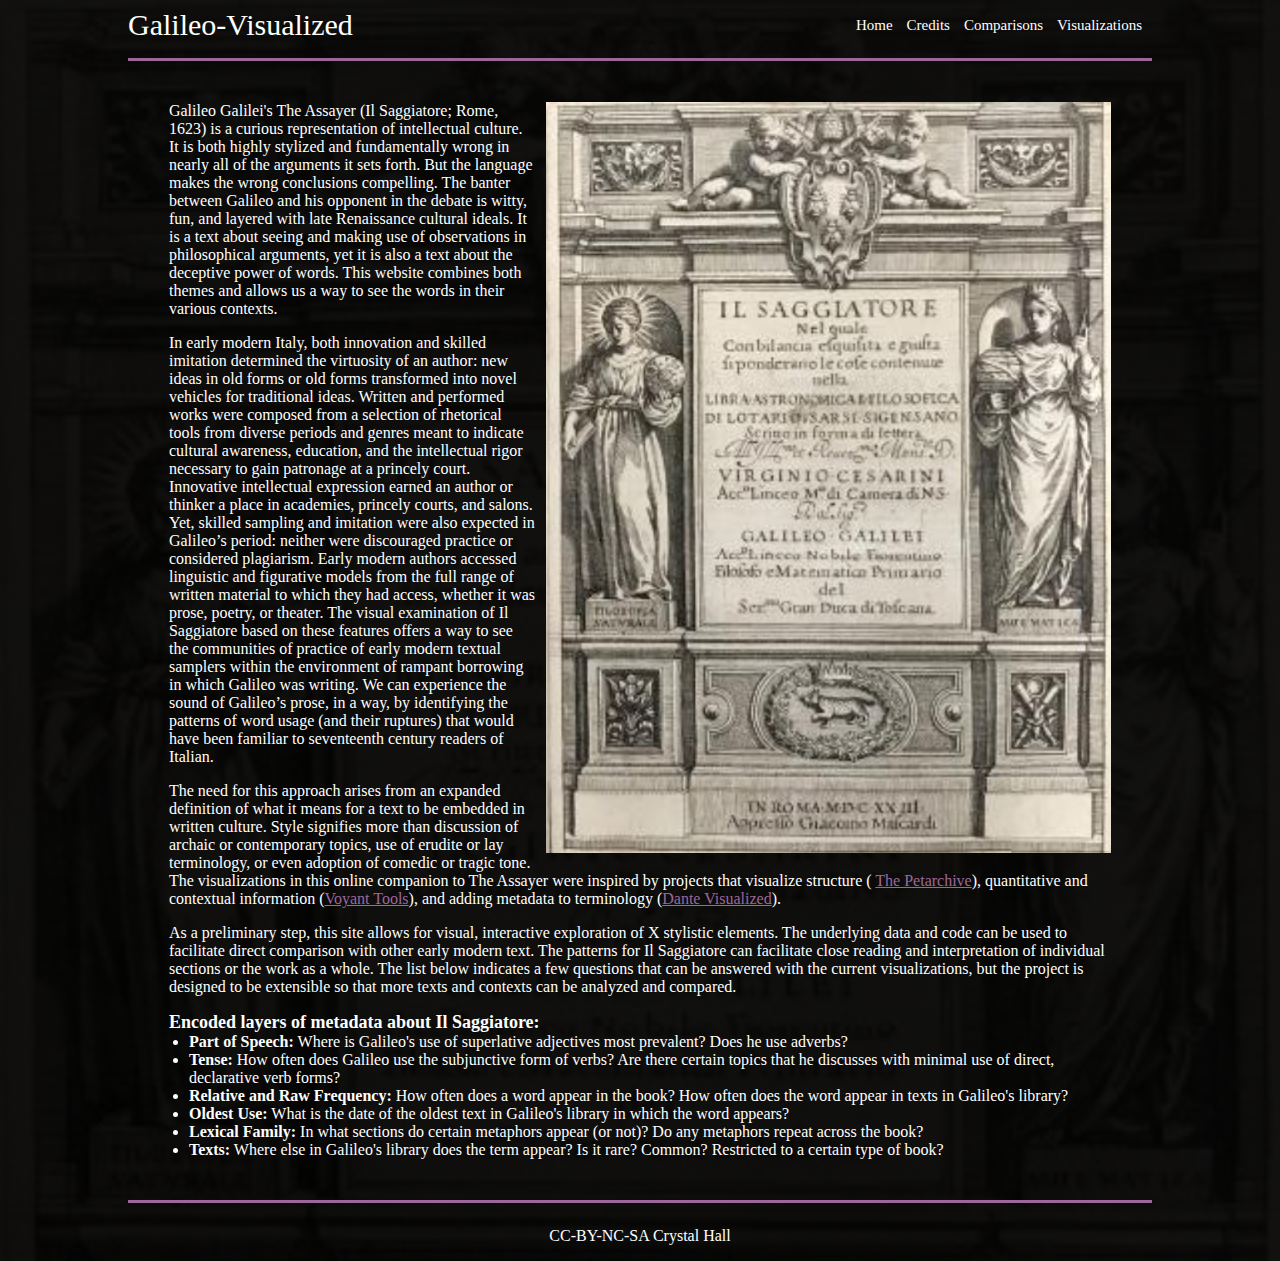
<file: index.html>
<!DOCTYPE html>
<html lang="en">
    <head>
        <meta charset="UTF-8">
        <meta http-equiv="X-UA-Compatible" content="IE=edge">
        <meta name="viewport" content="width=device-width, initial-scale=1.0">
        <link rel="stylesheet" type="text/css" href="./home-page/home-style.css">
        <title>Galileo-Visualized</title>
    </head>
    <body> 
        <header>
            <div> <a class="logo" href="./index.html">Galileo-Visualized</a></div>
            <nav>
                <ul> 
                    <li><a href="./index.html">Home</a></li>
                    <li><a href="./help-page/help.html">Credits</a></li>
                    <li><a href="./comparison-page/comparison.html">Comparisons</a></li>
                    <li><a href="./visualization-page/visualization.html">Visualizations</a></li>
                </ul>
            </nav> 
        </header>
        <hr>
        <main>
            <img style="float : right; width:60%; margin-left: 10px; margin-bottom: 10px;" alt="Image from Il Saggiatore" src="./data/bg-cover.png">
            <p class="page-prose">
                Galileo Galilei's The Assayer (Il Saggiatore; Rome, 1623) is a curious representation of intellectual culture. 
                It is both highly stylized and fundamentally wrong in nearly all of the arguments it sets forth. 
                But the language makes the wrong conclusions compelling. 
                The banter between Galileo and his opponent in the debate is witty, fun, and layered with late Renaissance cultural ideals. 
                It is a text about seeing and making use of observations in philosophical arguments, yet it is also a text about the deceptive power of words. 
                This website combines both themes and allows us a way to see the words in their various contexts.
            </p>
            <p class="page-prose">
                In early modern Italy, both innovation and skilled imitation determined the virtuosity of an author: 
                new ideas in old forms or old forms transformed into novel vehicles for traditional ideas. 
                Written and performed works were composed from a selection of rhetorical tools from diverse periods and genres meant to indicate cultural awareness,
                 education, and the intellectual rigor necessary to gain patronage at a princely court. 
                 Innovative intellectual expression earned an author or thinker a place in academies, princely courts, and salons. 
                 Yet, skilled sampling and imitation were also expected in Galileo’s period: neither were discouraged practice or considered plagiarism. 
                 Early modern authors accessed linguistic and figurative models from the full range of written material to which they had access, whether it was prose, 
                 poetry, or theater.  The visual examination of Il Saggiatore based on these features offers a way to see the communities of practice of early modern 
                 textual samplers within the environment of rampant borrowing in which Galileo was writing.  We can experience the sound of Galileo’s prose, in a way, 
                 by identifying the patterns of word usage (and their ruptures) that would have been familiar to seventeenth century readers of Italian. 
            </p>
            <p class="page-prose">
                The need for this approach arises from an expanded definition of what it means for a text to be embedded in written culture. 
                Style signifies more than discussion of archaic or contemporary topics, use of erudite or lay terminology, or even adoption of comedic or tragic 
                tone. The visualizations in this online companion to The Assayer were inspired by projects that visualize structure (
                <a href="https://dcl.ils.indiana.edu/petrarchive/" target="_blank" class="inspo-links">The Petarchive</a>), 
                quantitative and contextual information (<a href="https://voyant-tools.org" target="_blank"class="inspo-links">Voyant Tools</a>), 
                and adding metadata to terminology (<a href="https://ginestra.github.io/dante-visualised/" target="_blank"class="inspo-links">Dante Visualized</a>).
            </p>
            <p class="page-prose">
                As a preliminary step, this site allows for visual, interactive exploration of X stylistic elements. 
                The underlying data and code can be used to facilitate direct comparison with other early modern text. 
                The patterns for Il Saggiatore can facilitate close reading and interpretation of individual sections or the work as a whole. 
                The list below indicates a few questions that can be answered with the current visualizations, but the project is designed to be extensible so 
                that more texts and contexts can be analyzed and compared.
            </p>
            <h2>Encoded layers of metadata about Il Saggiatore:</h2>
                <ul id="layer-info">
                    <li><b>Part of Speech:</b> Where is Galileo's use of superlative adjectives most prevalent? Does he use adverbs?</li>
                    <li><b>Tense:</b> How often does Galileo use the subjunctive form of verbs? Are there certain topics that he discusses with minimal use of direct, declarative verb forms?</li>
                    <li><b>Relative and Raw Frequency:</b> How often does a word appear in the book? How often does the word appear in texts in Galileo's library?</li>
                    <li><b>Oldest Use:</b> What is the date of the oldest text in Galileo's library in which the word appears?</li>
                    <li><b>Lexical Family:</b> In what sections do certain metaphors appear (or not)? Do any metaphors repeat across the book?</li>
                    <li><b>Texts:</b> Where else in Galileo's library does the term appear? Is it rare? Common? Restricted to a certain type of book?</li>
                </ul>
        </main>
        <hr>
        <footer>
            <p>CC-BY-NC-SA Crystal Hall</p>
        </footer>
        
    </body>
</html>
</file>
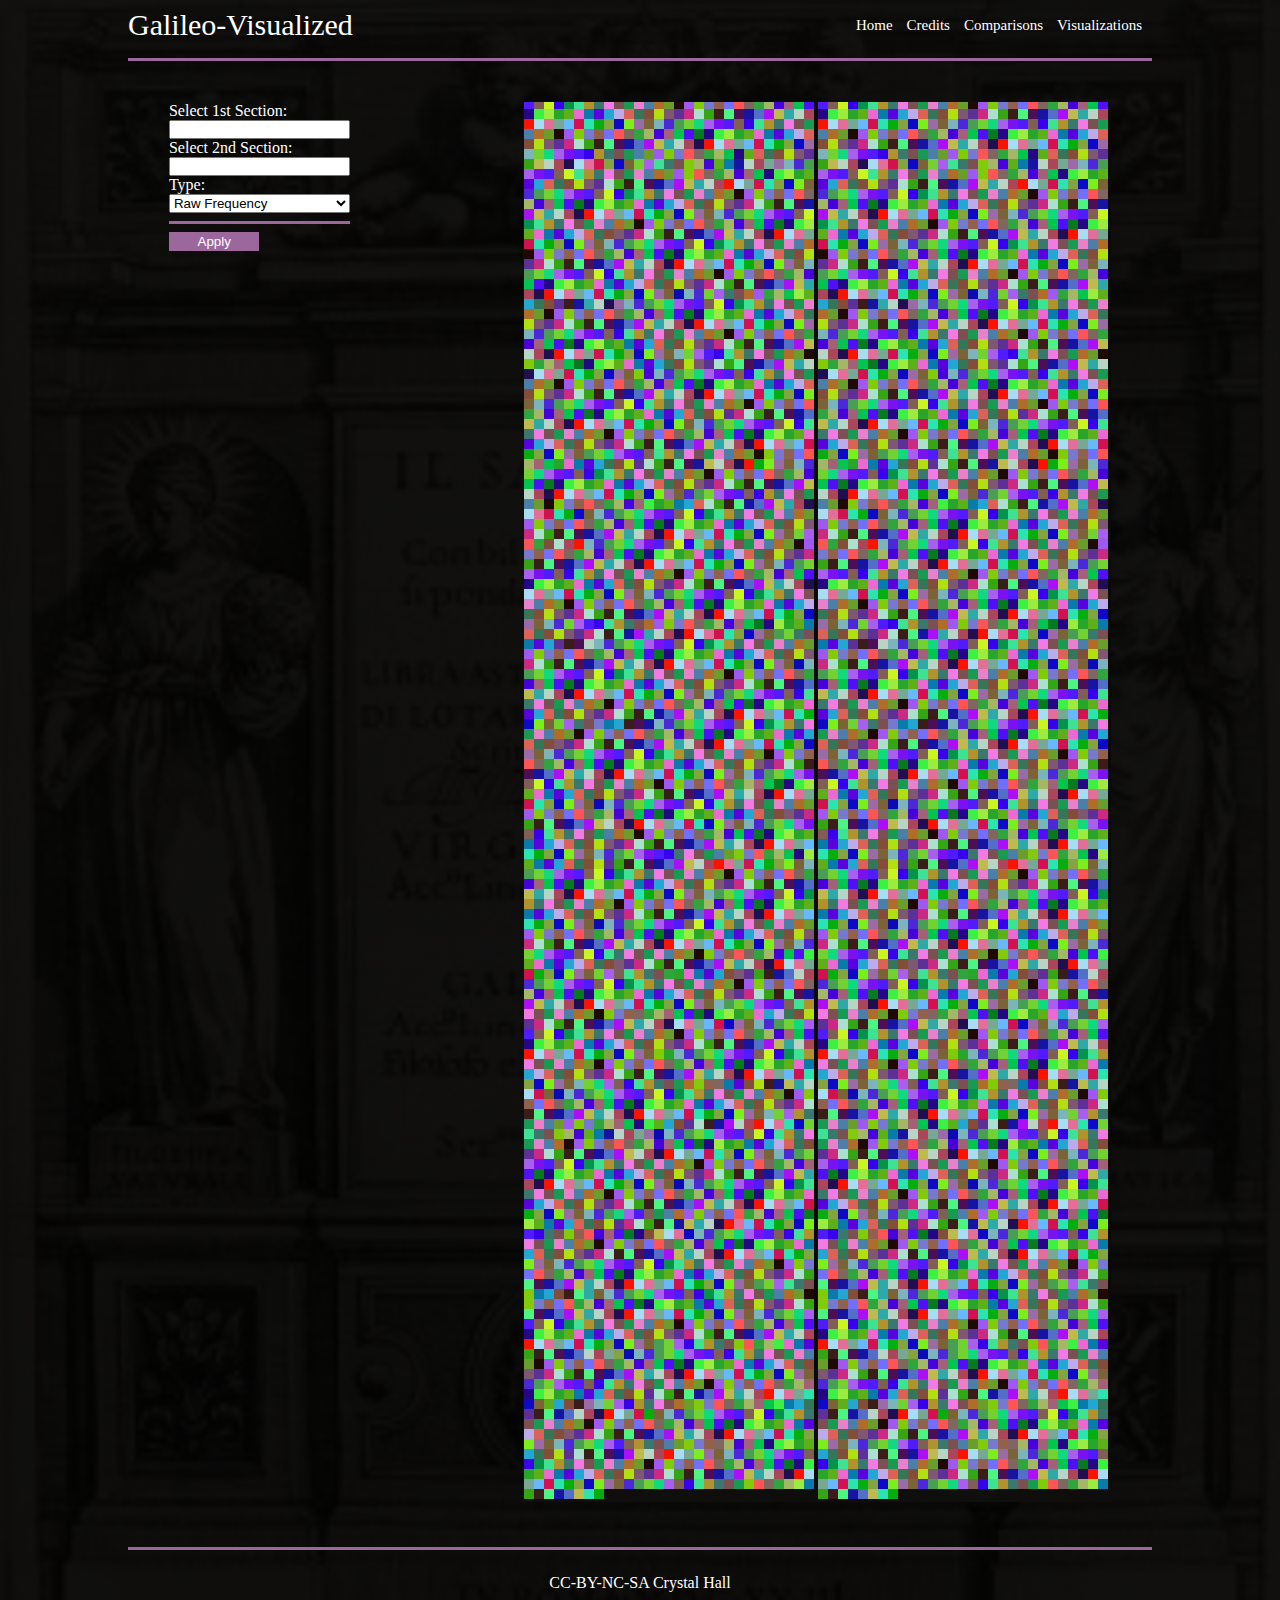
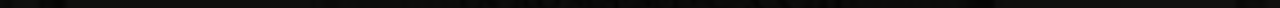
<file: comparison-page/comparison.html>
<!DOCTYPE html>
<html lang="en">
    <head>
        <meta charset="UTF-8">
        <meta http-equiv="X-UA-Compatible" content="IE=edge">
        <meta name="viewport" content="width=device-width, initial-scale=1.0">
        <link rel="stylesheet" type="text/css" href="comparison-style.css">
        <title>Galileo-Visualized</title>
        <script src="https://d3js.org/d3.v7.min.js"></script>
        <script src="comparison-control.js" defer></script>
        <script src="https://ajax.googleapis.com/ajax/libs/jquery/1.7.2/jquery.min.js"></script>
    </head>
    <body>
        <header>
            <div><a  class="logo" href="../index.html">Galileo-Visualized</a></div>
            <nav>
                <ul>
                    <li><a href="../index.html">Home</a></li>
                    <li><a href="../help-page/help.html">Credits</a></li>
                    <li><a href="../comparison-page/comparison.html">Comparisons</a></li>
                    <li><a href="../visualization-page/visualization.html">Visualizations</a></li>
                </ul>
            </nav> 
        </header>
        <hr>
        <main>
            <form action="" class="form-box">
                <div>
                    <label for="section1">Select 1st Section: </label>
                    <br>
                    <input type="text" name="section1" id="section1" required>
                </div>
                <div>
                    <label for="section2">Select 2nd Section: </label>
                    <br>
                    <input type="text" name="section2" id="section2" required>
                </div>
                <div>
                    <label for="type-class">Type: </label>
                    <br>
                    <select id="type-class">
                    <option value="RawSaggFreq">Raw Frequency</option>
                    <option value="RelSaggFreq">Relative Frequency</option>
                    <option value="EarliestAppearance">Oldest Use</option>
                    <option value="WordClass">Part of Speech</option>
                    <option value="Tense">Tense</option>
                    <option value="NamesTextsAppearedIn">Authors</option>
                    </select>
                </div>
                <div id="PartOfSpeech" style="display: none;">
                    <br>
                    <input type="checkbox" id="JJ" name="PartOfSpeech" value="JJ">
                    <label for="JJ">Adjective</label>
                    <br>
                    <input type="checkbox" id="NN" name="PartOfSpeech" value="NN">
                    <label for="NN">Noun</label>
                    <br>
                    <input type="checkbox" id="VB" name="PartOfSpeech" value="VB">
                    <label for="VB">Verb</label>
                    <br>
                    <input type="checkbox" id="CC" name="PartOfSpeech" value="CC">
                    <label for="CC">Conjunction</label>
                    <br>
                    <input type="checkbox" id="JJS" name="PartOfSpeech" value="JJS">
                    <label for="JJS">Superlative Adjective</label>
                    <br>
                    <input type="checkbox" id="SYM" name="PartOfSpeech" value="SYM">
                    <label for="SYM">Symbol</label>
                    <br>
                    <input type="checkbox" id="IN" name="PartOfSpeech" value="IN">
                    <label for="IN">Preposition</label>
                    <br>
                    <input type="checkbox" id="RP" name="PartOfSpeech" value="RP">
                    <label for="RP">Particle</label>
                    <br>
                    <input type="checkbox" id="NA" name="PartOfSpeech" value="NA">
                    <label for="NA">NA</label>
                    <br>
                    <input type="checkbox" id="RB" name="PartOfSpeech" value="RB">
                    <label for="RB">Adverb</label>
                    <br>
                    <input type="checkbox" id="PRP" name="PartOfSpeech" value="PRP">
                    <label for="PRP">Personal Pronoun</label>
                    <br>
                    <input type="checkbox" id="UH" name="PartOfSpeech" value="UH">
                    <label for="UH">Interjection</label>
                    <br>
                    <input type="checkbox" id="DT" name="PartOfSpeech" value="DT">
                    <label for="DT">Determiner</label>
                    <br>
                    <input type="checkbox" id="CD" name="PartOfSpeech" value="CD">
                    <label for="CD">Number</label>
                    <br>
                    <input type="checkbox" id="FW" name="PartOfSpeech" value="FW">
                    <label for="FW">Foreign Word</label>
                    <br>  
                </div>
                <div id="Tense" style="display: none;">
                    <br>
                    <input type="checkbox" id="none" name="Tense" value="none">
                    <label for="none">None</label>
                    <br>
                    <input type="checkbox" id="present" name="Tense" value="present">
                    <label for="present">Present</label>
                    <br>
                    <input type="checkbox" id="participle" name="Tense" value="participle">
                    <label for="participle">Participle</label>
                    <br>
                    <input type="checkbox" id="NA" name="Tense" value="NA">
                    <label for="NA">NA</label>
                    <br>
                    <input type="checkbox" id="infinitive" name="Tense" value="infinitive">
                    <label for="infinitive">Infinitive</label>
                    <br>
                    <input type="checkbox" id="subjunctive" name="Tense" value="subjunctive">
                    <label for="subjunctive">Subjunctive</label>
                    <br>
                    <input type="checkbox" id="gerund" name="Tense" value="gerund">
                    <label for="gerund">Gerund</label>
                    <br>
                    <input type="checkbox" id="remote" name="Tense" value="remote">
                    <label for="remote">Remote</label>
                    <br>
                    <input type="checkbox" id="presProgressive" name="Tense" value="presProgressive">
                    <label for="presProgressive">Present Progressive</label>
                    <br>
                    <input type="checkbox" id="imperfect" name="Tense" value="imperfect">
                    <label for="imperfect">Imperfect</label>
                    <br>
                    <input type="checkbox" id="impSubjunctive" name="Tense" value="impSubjunctive">
                    <label for="impSubjunctive">Imperfect Subjunctive</label>
                    <br>
                    <input type="checkbox" id="conditional" name="Tense" value="conditional">
                    <label for="conditional">Conditional</label>
                    <br>
                    <input type="checkbox" id="future" name="Tense" value="future">
                    <label for="future">Future</label>
                    <br>  
                </div>
                <div id="Names" style="display: none;">
                    <br>
                    <input type="checkbox" id="Select-All" name="Select-All" value="Select-All">
                    <label for="Select-All">Select All</label>
                    <br>
                    <input type="checkbox" id="Acqua_Galileo" name="Names" value="Acqua_Galileo">
                    <label for="Acqua_Galileo">Acqua_Galileo</label>
                    <br>
                    <input type="checkbox" id="AcqueCorrenti_Castelli" name="Names" value="AcqueCorrenti_Castelli">
                    <label for="AcqueCorrenti_Castelli">AcqueCorrenti_Castelli</label>
                    <br>
                    <input type="checkbox" id="Adone_Renieri" name="Names" value="Adone_Renieri">
                    <label for="Adone_Renieri">Adone_Renieri</label>
                    <br>
                    <input type="checkbox" id="Agricoltura_Crescenzi" name="Names" value="Agricoltura_Crescenzi">
                    <label for="Agricoltura_Crescenzi">Agricoltura_Crescenzi</label>
                    <br>
                    <input type="checkbox" id="Algebra_Bombelli" name="Names" value="Algebra_Bombelli">
                    <label for="Algebra_Bombelli">Algebra_Bombelli</label>
                    <br>
                    <input type="checkbox" id="AmoreClitofonte_Tatius" name="Names" value="AmoreClitofonte_Tatius">
                    <label for="AmoreClitofonte_Tatius">AmoreClitofonte_Tatius</label>
                    <br>
                    <input type="checkbox" id="AmorPudico_Cicognini" name="Names" value="AmorPudico_Cicognini">
                    <label for="AmorPudico_Cicognini">AmorPudico_Cicognini</label>
                    <br>
                    <input type="checkbox" id="AnatomiaCeleste_Diedo" name="Names" value="AnatomiaCeleste_Diedo">
                    <label for="AnatomiaCeleste_Diedo">AnatomiaCeleste_Diedo</label>
                    <br>
                    <input type="checkbox" id="AssembleaCeleste_Rho" name="Names" value="AssembleaCeleste_Rho">
                    <label for="AssembleaCeleste_Rho">AssembleaCeleste_Rho</label>
                    <br>
                    <input type="checkbox" id="Balletto_Paggi" name="Names" value="Balletto_Paggi">
                    <label for="Balletto_Paggi">Balletto_Paggi</label>
                    <br>
                    <input type="checkbox" id="Buffoni_Costa" name="Names" value="Buffoni_Costa">
                    <label for="Buffoni_Costa">Buffoni_Costa</label>
                    <br>
                    <input type="checkbox" id="CantoContrapunti_Galilei" name="Names" value="CantoContrapunti_Galilei">
                    <label for="CantoContrapunti_Galilei">CantoContrapunti_Galilei</label>
                    <br>
                    <input type="checkbox" id="Clomira_Magagnati" name="Names" value="Clomira_Magagnati">
                    <label for="Clomira_Magagnati">Clomira_Magagnati</label>
                    <br>
                    <input type="checkbox" id="Coltiuazione_Magazzini" name="Names" value="Coltiuazione_Magazzini">
                    <label for="Coltiuazione_Magazzini">Coltiuazione_Magazzini</label>
                    <br>
                    <input type="checkbox" id="ComediaDante_Vellutello" name="Names" value="ComediaDante_Vellutello">
                    <label for="ComediaDante_Vellutello">ComediaDante_Vellutello</label>
                    <br>
                    <input type="checkbox" id="CommediaDialogo_Manetti" name="Names" value="CommediaDialogo_Manetti">
                    <label for="CommediaDialogo_Manetti">CommediaDialogo_Manetti</label>
                    <br>
                    <input type="checkbox" id="CommentoDante_Landino" name="Names" value="CommentoDante_Landino">
                    <label for="CommentoDante_Landino">CommentoDante_Landino</label>
                    <br>
                    <input type="checkbox" id="Compendio_Doni" name="Names" value="Compendio_Doni">
                    <label for="Compendio_Doni">Compendio_Doni</label>
                    <br>
                    <input type="checkbox" id="Consideratione_Capra" name="Names" value="Consideratione_Capra">
                    <label for="Consideratione_Capra">Consideratione_Capra</label>
                    <br>
                    <input type="checkbox" id="Considerationi_Malacreta" name="Names" value="Considerationi_Malacreta">
                    <label for="Considerationi_Malacreta">Considerationi_Malacreta</label>
                    <br>
                    <input type="checkbox" id="Considerazioni_Grazia" name="Names" value="Considerazioni_Grazia">
                    <label for="Considerazioni_Grazia">Considerazioni_Grazia</label>
                    <br>
                    <input type="checkbox" id="Considerazioni_Mauri" name="Names" value="Considerazioni_Mauri">
                    <label for="Considerazioni_Mauri">Considerazioni_Mauri</label>
                    <br>
                    <input type="checkbox" id="Considerazioni_Pannochieschi" name="Names" value="Considerazioni_Pannochieschi">
                    <label for="Considerazioni_Pannochieschi">Considerazioni_Pannochieschi</label>
                    <br>
                    <input type="checkbox" id="ControMoto_DelleColombe" name="Names" value="ControMoto_DelleColombe">
                    <label for="ControMoto_DelleColombe">ControMoto_DelleColombe</label>
                    <br>
                    <input type="checkbox" id="DellaMagiaNaturale_Porta" name="Names" value="DellaMagiaNaturale_Porta">
                    <label for="DellaMagiaNaturale_Porta">DellaMagiaNaturale_Porta</label>
                    <br>
                    <input type="checkbox" id="DellaPittura_Dolce" name="Names" value="DellaPittura_Dolce">
                    <label for="DellaPittura_Dolce">DellaPittura_Dolce</label>
                    <br>
                    <input type="checkbox" id="DelleStelleFisse_Piccolomini" name="Names" value="DelleStelleFisse_Piccolomini">
                    <label for="DelleStelleFisse_Piccolomini">DelleStelleFisse_Piccolomini</label>
                    <br>
                    <input type="checkbox" id="DelMezzo_Agucchi" name="Names" value="DelMezzo_Agucchi">
                    <label for="DelMezzo_Agucchi">DelMezzo_Agucchi</label>
                    <br>
                    <input type="checkbox" id="Dialogo_Albergotti" name="Names" value="Dialogo_Albergotti">
                    <label for="Dialogo_Albergotti">Dialogo_Albergotti</label>
                    <br>
                    <input type="checkbox" id="Dialogo_Panezio" name="Names" value="Dialogo_Panezio">
                    <label for="Dialogo_Panezio">Dialogo_Panezio</label>
                    <br>
                    <input type="checkbox" id="DialogoMusica_Galilei" name="Names" value="DialogoMusica_Galilei">
                    <label for="DialogoMusica_Galilei">DialogoMusica_Galilei</label>
                    <br>
                    <input type="checkbox" id="Difesa_Chiaramonte" name="Names" value="Difesa_Chiaramonte">
                    <label for="Difesa_Chiaramonte">Difesa_Chiaramonte</label>
                    <br>
                    <input type="checkbox" id="Discorso_Bartolini" name="Names" value="Discorso_Bartolini">
                    <label for="Discorso_Bartolini">Discorso_Bartolini</label>
                    <br>
                    <input type="checkbox" id="Discorso_Lorenzini" name="Names" value="Discorso_Lorenzini">
                    <label for="Discorso_Lorenzini">Discorso_Lorenzini</label>
                    <br>
                    <input type="checkbox" id="DiscorsoApologetico_Colombe" name="Names" value="DiscorsoApologetico_Colombe">
                    <label for="DiscorsoApologetico_Colombe">DiscorsoApologetico_Colombe</label>
                    <br>
                    <input type="checkbox" id="DiscorsoAstrologico_Magini" name="Names" value="DiscorsoAstrologico_Magini">
                    <label for="DiscorsoAstrologico_Magini">DiscorsoAstrologico_Magini</label>
                    <br>
                    <input type="checkbox" id="DiscorsoAstrologico_Roffeni" name="Names" value="DiscorsoAstrologico_Roffeni">
                    <label for="DiscorsoAstrologico_Roffeni">DiscorsoAstrologico_Roffeni</label>
                    <br>
                    <input type="checkbox" id="DiscorsoComete_GuiducciGalilei" name="Names" value="DiscorsoComete_GuiducciGalilei">
                    <label for="DiscorsoComete_GuiducciGalilei">DiscorsoComete_GuiducciGalilei</label>
                    <br>
                    <input type="checkbox" id="DiscorsoLodovico_Colombe" name="Names" value="DiscorsoLodovico_Colombe">
                    <label for="DiscorsoLodovico_Colombe">DiscorsoLodovico_Colombe</label>
                    <br>
                    <input type="checkbox" id="Errori_Castelli" name="Names" value="Errori_Castelli">
                    <label for="Errori_Castelli">Errori_Castelli</label>
                    <br>
                    <input type="checkbox" id="Esequie_Adimari" name="Names" value="Esequie_Adimari">
                    <label for="Esequie_Adimari">Esequie_Adimari</label>
                    <br>
                    <input type="checkbox" id="Esercitationi_Rocco" name="Names" value="Esercitationi_Rocco">
                    <label for="Esercitationi_Rocco">Esercitationi_Rocco</label>
                    <br>
                    <input type="checkbox" id="FantasticaVisione_Allegri" name="Names" value="FantasticaVisione_Allegri">
                    <label for="FantasticaVisione_Allegri">FantasticaVisione_Allegri</label>
                    <br>
                    <input type="checkbox" id="FiesoleDistrutta_Peri" name="Names" value="FiesoleDistrutta_Peri">
                    <label for="FiesoleDistrutta_Peri">FiesoleDistrutta_Peri</label>
                    <br>
                    <input type="checkbox" id="FloraFeconda_Costa" name="Names" value="FloraFeconda_Costa">
                    <label for="FloraFeconda_Costa">FloraFeconda_Costa</label>
                    <br>
                    <input type="checkbox" id="GerusalemmeLiberata_TTasso" name="Names" value="GerusalemmeLiberata_TTasso">
                    <label for="GerusalemmeLiberata_TTasso">GerusalemmeLiberata_TTasso</label>
                    <br>
                    <input type="checkbox" id="LamentoEmireno_Rasi" name="Names" value="LamentoEmireno_Rasi">
                    <label for="LamentoEmireno_Rasi">LamentoEmireno_Rasi</label>
                    <br>
                    <input type="checkbox" id="Lettera_Foscarini" name="Names" value="Lettera_Foscarini">
                    <label for="Lettera_Foscarini">Lettera_Foscarini</label>
                    <br>
                    <input type="checkbox" id="MacchieSolari_Galileo" name="Names" value="MacchieSolari_Galileo">
                    <label for="MacchieSolari_Galileo">MacchieSolari_Galileo</label>
                    <br>
                    <input type="checkbox" id="MassimiSistemi_Galileo" name="Names" value="MassimiSistemi_Galileo">
                    <label for="MassimiSistemi_Galileo">MassimiSistemi_Galileo</label>
                    <br>
                    <input type="checkbox" id="NA" name="Names" value="NA">
                    <label for="NA">NA</label>
                    <br>
                    <input type="checkbox" id="Navigazione_Buonamico" name="Names" value="Navigazione_Buonamico">
                    <label for="Navigazione_Buonamico">Navigazione_Buonamico</label>
                    <br>
                    <input type="checkbox" id="NuovaPrattica_Cavalieri" name="Names" value="NuovaPrattica_Cavalieri">
                    <label for="NuovaPrattica_Cavalieri">NuovaPrattica_Cavalieri</label>
                    <br>
                    <input type="checkbox" id="NuoveScienze_Galileo" name="Names" value="NuoveScienze_Galileo">
                    <label for="NuoveScienze_Galileo">NuoveScienze_Galileo</label>
                    <br>
                    <input type="checkbox" id="Operazioni_Galilei" name="Names" value="Operazioni_Galilei">
                    <label for="Operazioni_Galilei">Operazioni_Galilei</label>
                    <br>
                    <input type="checkbox" id="Operetta_Coresios" name="Names" value="Operetta_Coresios">
                    <label for="Operetta_Coresios">Operetta_Coresios</label>
                    <br>
                    <input type="checkbox" id="Orazione_Pieralli" name="Names" value="Orazione_Pieralli">
                    <label for="Orazione_Pieralli">Orazione_Pieralli</label>
                    <br>
                    <input type="checkbox" id="Orlando_Ariosto" name="Names" value="Orlando_Ariosto">
                    <label for="Orlando_Ariosto">Orlando_Ariosto</label>
                    <br>
                    <input type="checkbox" id="Palladio_Bocchineri" name="Names" value="Palladio_Bocchineri">
                    <label for="Palladio_Bocchineri">Palladio_Bocchineri</label>
                    <br>
                    <input type="checkbox" id="PoesieSopra_Giunti" name="Names" value="PoesieSopra_Giunti">
                    <label for="PoesieSopra_Giunti">PoesieSopra_Giunti</label>
                    <br>
                    <input type="checkbox" id="Polemidoro_Gualterotti" name="Names" value="Polemidoro_Gualterotti">
                    <label for="Polemidoro_Gualterotti">Polemidoro_Gualterotti</label>
                    <br>
                    <input type="checkbox" id="Polinnia_Adimari" name="Names" value="Polinnia_Adimari">
                    <label for="Polinnia_Adimari">Polinnia_Adimari</label>
                    <br>
                    <input type="checkbox" id="Radio_Orsini" name="Names" value="Radio_Orsini">
                    <label for="Radio_Orsini">Radio_Orsini</label>
                    <br>
                    <input type="checkbox" id="Ragionamento_Giovio" name="Names" value="Ragionamento_Giovio">
                    <label for="Ragionamento_Giovio">Ragionamento_Giovio</label>
                    <br>
                    <input type="checkbox" id="Relazione_Coppola" name="Names" value="Relazione_Coppola">
                    <label for="Relazione_Coppola">Relazione_Coppola</label>
                    <br>
                    <input type="checkbox" id="Risposta_Galileo" name="Names" value="Risposta_Galileo">
                    <label for="Risposta_Galileo">Risposta_Galileo</label>
                    <br>
                    <input type="checkbox" id="RispostePiacevoli_Colombe" name="Names" value="RispostePiacevoli_Colombe">
                    <label for="RispostePiacevoli_Colombe">RispostePiacevoli_Colombe</label>
                    <br>
                    <input type="checkbox" id="SambucaLincea_Colonna" name="Names" value="SambucaLincea_Colonna">
                    <label for="SambucaLincea_Colonna">SambucaLincea_Colonna</label>
                    <br>
                    <input type="checkbox" id="Scandaglio_Stelluti" name="Names" value="Scandaglio_Stelluti">
                    <label for="Scandaglio_Stelluti">Scandaglio_Stelluti</label>
                    <br>
                    <input type="checkbox" id="Sfera_Piccolomini" name="Names" value="Sfera_Piccolomini">
                    <label for="Sfera_Piccolomini">Sfera_Piccolomini</label>
                    <br>
                    <input type="checkbox" id="SferaCeleste_Ptolemy" name="Names" value="SferaCeleste_Ptolemy">
                    <label for="SferaCeleste_Ptolemy">SferaCeleste_Ptolemy</label>
                    <br>
                    <input type="checkbox" id="Sogno_Nozzolini" name="Names" value="Sogno_Nozzolini">
                    <label for="Sogno_Nozzolini">Sogno_Nozzolini</label>
                    <br>
                    <input type="checkbox" id="SpecchioConcavo_Magini" name="Names" value="SpecchioConcavo_Magini">
                    <label for="SpecchioConcavo_Magini">SpecchioConcavo_Magini</label>
                    <br>
                    <input type="checkbox" id="SpecchioUstorio_Cavalieri" name="Names" value="SpecchioUstorio_Cavalieri">
                    <label for="SpecchioUstorio_Cavalieri">SpecchioUstorio_Cavalieri</label>
                    <br>
                    <input type="checkbox" id="Stanze_Figliucci" name="Names" value="Stanze_Figliucci">
                    <label for="Stanze_Figliucci">Stanze_Figliucci</label>
                    <br>
                    <input type="checkbox" id="Superficie_Bagdadi" name="Names" value="Superficie_Bagdadi">
                    <label for="Superficie_Bagdadi">Superficie_Bagdadi</label>
                    <br>
                    <input type="checkbox" id="Telescopio_Stelliola" name="Names" value="Telescopio_Stelliola">
                    <label for="Telescopio_Stelliola">Telescopio_Stelliola</label>
                    <br>
                    <input type="checkbox" id="Theoriche_Donati" name="Names" value="Theoriche_Donati">
                    <label for="Theoriche_Donati">Theoriche_Donati</label>
                    <br>
                    <input type="checkbox" id="ToscanaFestosa_Casini" name="Names" value="ToscanaFestosa_Casini">
                    <label for="ToscanaFestosa_Casini">ToscanaFestosa_Casini</label>
                    <br>
                    <input type="checkbox" id="Vernata_Magagnati" name="Names" value="Vernata_Magagnati">
                    <label for="Vernata_Magagnati">Vernata_Magagnati</label>
                    <br>
                    <input type="checkbox" id="VitaAlessandro_Loredan" name="Names" value="VitaAlessandro_Loredan">
                    <label for="VitaAlessandro_Loredan">VitaAlessandro_Loredan</label>
                    <br>
                </div>
                <hr>
                <button type="button" id="cButton">Apply</button>
            </form>

            <div id="vis-container">
                <div id="visualOne"><img src="../data/author.png" alt="Image Example of the d3 representation of the author value" id="imageVisOne"></div>
                <div id="visualTwo"><img src="../data/author.png" alt="Image Example of the d3 representation of the author value" id="imageVisTwo"></div>
            </div>
        </main>
        <hr>
        <footer>
            <p>CC-BY-NC-SA Crystal Hall</p>
        </footer>
        
    </body>
</html>
</file>
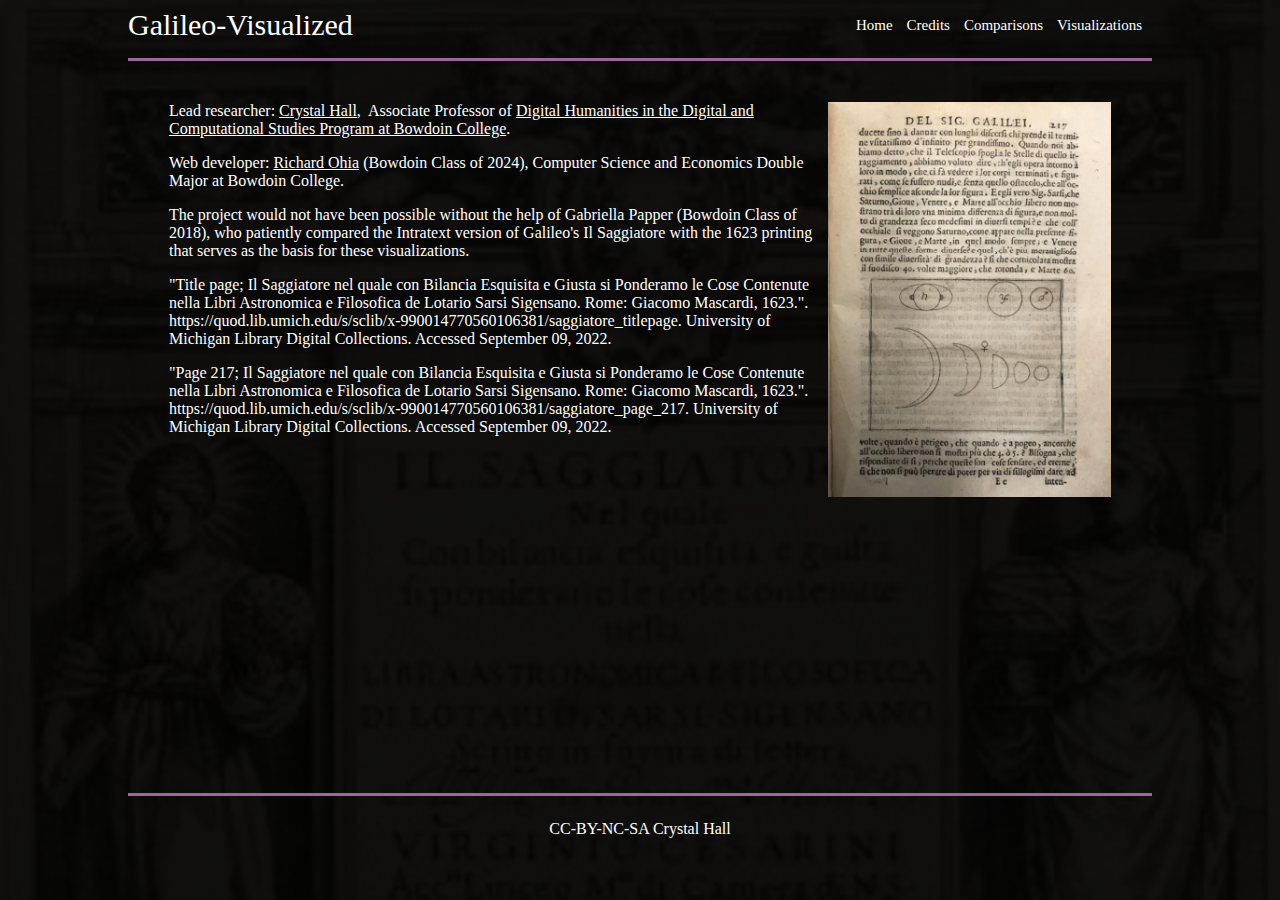
<file: help-page/help.html>
<!DOCTYPE html>
<html lang="en">
    <head>
        <meta charset="UTF-8">
        <meta http-equiv="X-UA-Compatible" content="IE=edge">
        <meta name="viewport" content="width=device-width, initial-scale=1.0">
        <link rel="stylesheet" type="text/css" href="help-style.css">
        <title>Galileo-Visualized</title>
    </head>
    <body>
        <header>
            <div><a class="logo" href="../index.html">Galileo-Visualized</a></div>
            <nav>
                <ul>
                    <li><a href="../index.html">Home</a></li>
                    <li><a href="../help-page/help.html">Credits</a></li>
                    <li><a href="../comparison-page/comparison.html">Comparisons</a></li>
                    <li><a href="../visualization-page/visualization.html">Visualizations</a></li>
                </ul>
            </nav> 
        </header>
        <hr>
        <main>
            <img style="width:30%; margin-bottom: 10px;" alt="Image from Il Saggiatore" src="../data/text-image.png">
            <p>
                Lead researcher: <a href="http://profhall.net" target="_blank">Crystal Hall</a>,&nbsp; Associate Professor of 
                <a href="https://www.bowdoin.edu/digital-and-computational-studies/" target="_blank">Digital Humanities in the Digital and Computational Studies Program at Bowdoin College</a>.
            </p>
            <p>
                Web developer: 
                <a href="https://www.linkedin.com/in/richard-ohia" target="_blank">Richard Ohia</a> (Bowdoin Class of 2024), Computer Science and Economics Double Major at Bowdoin College.
            </p>
            <p>
                The project would not have been possible without the help of Gabriella Papper (Bowdoin Class of 2018), who patiently compared the Intratext version of Galileo's Il Saggiatore with 
                the 1623 printing that serves as the basis for these visualizations.
            </p>
            <p>
                "Title page; Il Saggiatore nel quale con Bilancia Esquisita e Giusta si Ponderamo le Cose Contenute nella Libri Astronomica e Filosofica de Lotario Sarsi Sigensano. Rome: Giacomo Mascardi, 1623.". 
                https://quod.lib.umich.edu/s/sclib/x-990014770560106381/saggiatore_titlepage. University of Michigan Library Digital Collections. Accessed September 09, 2022.
            </p>
            <p>
                "Page 217; Il Saggiatore nel quale con Bilancia Esquisita e Giusta si Ponderamo le Cose Contenute nella Libri Astronomica e Filosofica de Lotario Sarsi Sigensano. Rome: Giacomo Mascardi, 1623.". 
                https://quod.lib.umich.edu/s/sclib/x-990014770560106381/saggiatore_page_217. University of Michigan Library Digital Collections. Accessed September 09, 2022.
            </p>

        </main>
        <hr>
        <footer>
            <p>CC-BY-NC-SA Crystal Hall</p>
        </footer>
        
    </body>
</html>
</file>
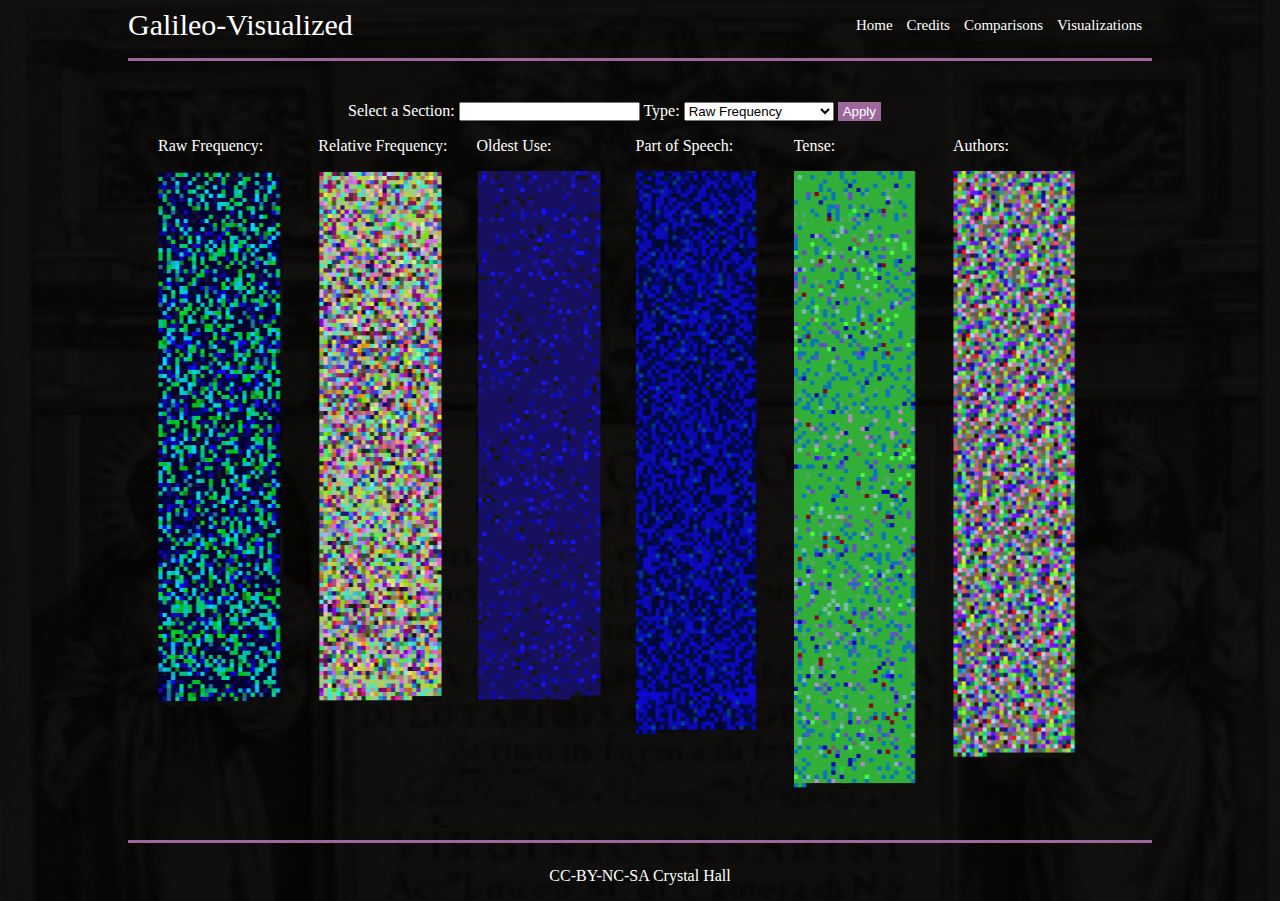
<file: visualization-page/visualization.html>
<!DOCTYPE html>
<html lang="en">
    <head>
        <meta charset="UTF-8">
        <meta http-equiv="X-UA-Compatible" content="IE=edge">
        <meta name="viewport" content="width=device-width, initial-scale=1.0">
        <link rel="stylesheet" type="text/css" href="visualization-style.css">
        <script src="https://d3js.org/d3.v7.min.js"></script>
        <script src="visualization-control.js" defer></script>
        <title>Galileo-Visualized</title>
    </head>
    <body>
        <header>
            <div><a class="logo" href="../index.html">Galileo-Visualized</a></div>
            <nav>
                <ul>
                    <li><a href="../index.html">Home</a></li>
                    <li><a href="../help-page/help.html">Credits</a></li>
                    <li><a href="../comparison-page/comparison.html">Comparisons</a></li>
                    <li><a href="../visualization-page/visualization.html">Visualizations</a></li>
                </ul>
            </nav> 
        </header>
        <hr>
        <main>
            <form action="" class="form-box">
                <label for="section">Select a Section: </label>
                <input type="text" name="section" id="section" required>
                <label for="type-class">Type: </label>
                <select id="type-class">
                    <option value="RawSaggFreq">Raw Frequency</option>
                    <option value="RelSaggFreq">Relative Frequency</option>
                    <option value="EarliestAppearance">Oldest Use</option>
                    <option value="WordClass">Part of Speech</option>
                    <option value="Tense">Tense</option>
                    <option value="NamesTextsAppearedIn">Authors</option>
                </select>
                <!-- <input type="button" value="Apply" id="button-el"> <button id="button-el">Apply</button> -->
                <button type="button" id="button-el">Apply</button>
            </form>
            <div id="container">
                <div class = "image-div">
                    <p class="image-description">Raw Frequency: </p>
                    <img src="../data/raw-frequency.png" alt="Image Example of the d3 representation of the raw frequency value" class="image-vis">
                </div>
                <div class = "image-div">
                    <p class="image-description">Relative Frequency: </p>
                    <img src="../data/rel-frequency.png" alt="Image Example of the d3 representation of the relative frequency value" class="image-vis">
                </div>
                <div class = "image-div">
                    <p class="image-description">Oldest Use: </p>
                    <img src="../data/oldest-use.png" alt="Image Example of the d3 representation of the oldest use value" class="image-vis">
                </div>
                <div class = "image-div">
                    <p class="image-description">Part of Speech: </p>
                    <img src="../data/part-of-speech.png" alt="Image Example of the d3 representation of the part of speech value" class="image-vis">
                </div>
                <div class = "image-div">
                    <p class="image-description">Tense: </p>
                    <img src="../data/tense.png" alt="Image Example of the d3 representation of the tense value" class="image-vis">
                </div>
                <div class = "image-div">
                    <p class="image-description">Authors: </p>
                    <img src="../data/author.png" alt="Image Example of the d3 representation of the author value" class="image-vis">
                </div>
            </div>
            <div id="visual" style="position: relative; align-self: center; margin-top: 10px;"></div>
        </main>
        <hr>
        <footer>
            <p>CC-BY-NC-SA Crystal Hall</p>
        </footer>
    </body>
</html>
</file>
<file: home-page/home-style.css>
* {
    color : white;
    padding: 0;
    box-sizing: border-box;
}

body {
    background-image: linear-gradient(rgba(0,0,0,.93),rgba(0,0,0,.93)), url("../data/bg-cover.png");
    background-size: cover;
    margin: 0px 10%;
}

hr {
    height:3px;
    background-color:rgb(156, 104, 156);
    border: 0;
}

header{
    display : flex;
    align-items: center;
    justify-content:space-between;
}
.logo {
    font-size : 30px;
    font-weight : 300;
    text-decoration: none;
}

header nav select {
    background-color: black;

}

nav select {
    display: none;
}

nav {
    display: flex;
    flex : 1;
    text-align: right;
    justify-content: flex-end;
}
nav ul li {
    list-style: none;
    display : inline-block;
    position: relative;
}
nav ul li::after {
    content: '';
    height: 3px;
    width : 0;
    background: #009688;
    position:absolute;
    left: 0;
    bottom: -2px;
    transition: 0.6s;
}
nav ul li:hover::after {
    width : 90%;
}
nav ul li a {
    text-decoration: none;
    font-size : 15px;
    cursor : pointer;
    margin-right: 10px;
}
main {
    margin: 4%;
    min-height: calc(100vh - 250px); /* Makes sure the page is filled*/
}
h2 {
    margin : 0px;
    font-size:large;
}

.inspo-links {
    color :rgb(156, 104, 156);
    text-decoration-color:rgb(156, 104, 156);
}

#layer-info {
    margin: 0px;
    padding-left : 20px;
}

footer {
    display: flex;
    justify-content: center;
}
</file>
<file: comparison-page/comparison-style.css>
* {
    color : white;
    padding: 0;
    box-sizing: border-box;
}

body {
    background-image: linear-gradient(rgba(0,0,0,.93),rgba(0,0,0,.93)), url("../data/bg-cover.png");
    background-size: cover;
    margin: 0px 10%;
}

hr {
    height:3px;
    background-color:rgb(156, 104, 156);
    border: 0;
}

header{
    display : flex;
    align-items: center;
    justify-content:space-between;
}
.logo {
    font-size : 30px;
    font-weight : 300;
    text-decoration: none;
}
nav {
    display: flex;
    flex : 1;
    text-align: right;
    justify-content: flex-end;

}
nav ul li {
    list-style: none;
    display : inline-block;
    position: relative;
}
nav ul li::after {
    content: '';
    height: 3px;
    width : 0;
    background: #009688;
    position:absolute;
    left: 0;
    bottom: -2px;
    transition: 0.6s;
}
nav ul li:hover::after {
    width : 90%;
}
nav ul li a {
    text-decoration: none;
    font-size : 15px;
    cursor : pointer;
    margin-right: 10px;
}
main {
    margin: 4%;
    min-height: calc(100vh - 250px); /* Makes sure the 'body' is stretched*/
    display: flex;
    justify-content: space-between;
}

#type-class, #section1, #section2 {
    width : 100%;
    color: black;
}

#cButton {
    background-color:rgb(156, 104, 156);
    border: none;
    width: 50%;
    padding: 2px 5px;
}

#vis-container {
    display : flex;
    flex-direction: row;
}

footer {
    display: flex;
    justify-content: center;
}
</file>
<file: help-page/help-style.css>
* {
    color : white;
    padding: 0;
    box-sizing: border-box;
}

body {
    background-image: linear-gradient(rgba(0,0,0,.93),rgba(0,0,0,.93)), url("../data/bg-cover.png");
    background-size: cover;
    margin: 0px 10%;
}

hr {
    height:3px;
    background-color:rgb(156, 104, 156);
    border: 0;
}

header{
    display : flex;
    align-items: center;
    justify-content:space-between;
}
.logo {
    font-size : 30px;
    font-weight : 300;
    text-decoration: none;
}
nav {
    display: flex;
    flex : 1;
    text-align: right;
    justify-content: flex-end;

}
nav ul li {
    list-style: none;
    display : inline-block;
    position: relative;
}
nav ul li::after {
    content: '';
    height: 3px;
    width : 0;
    background: #009688;
    position:absolute;
    left: 0;
    bottom: -2px;
    transition: 0.6s;
}
nav ul li:hover::after {
    width : 90%;
}
nav ul li a {
    text-decoration: none;
    font-size : 15px;
    cursor : pointer;
    margin-right: 10px;
}
img {
    float: right;
}
main {
    margin: 4%;
    min-height: calc(100vh - 250px); /* Makes sure the page is filled*/
}


footer {
    display: flex;
    justify-content: center;
}
</file>
<file: visualization-page/visualization-style.css>
* {
    color : white;
    padding: 0;
    box-sizing: border-box;
}

body {
    background-image: linear-gradient(rgba(0,0,0,.93),rgba(0,0,0,.93)), url("../data/bg-cover.png");
    background-size: cover;
    margin: 0px 10%;
}

hr {
    height:3px;
    background-color:rgb(156, 104, 156);
    border: 0;
}

header{
    display : flex;
    align-items: center;
    justify-content:space-between;
}

.logo {
    font-size : 30px;
    font-weight : 300;
    text-decoration: none;
}

nav {
    display: flex;
    flex : 1;
    text-align: right;
    justify-content: flex-end;

}

nav ul li {
    list-style: none;
    display : inline-block;
    position: relative;
}

nav ul li::after {
    content: '';
    height: 3px;
    width : 0;
    background: #009688;
    position:absolute;
    left: 0;
    bottom: -2px;
    transition: 0.6s;
}

nav ul li:hover::after {
    width : 90%;
}

nav ul li a {
    text-decoration: none;
    font-size : 15px;
    cursor : pointer;
    margin-right: 10px;
}

main {
    margin: 4%;
    margin-left: 30px;
    min-height: calc(100vh - 250px); 
    /* Makes sure the 'body' is stretched*/
    display: flex;
    flex-direction: column;
}
form {
    align-self: center;
    margin-right: 40px;
}

#section {
    color : black;
    justify-self: center;
}

#type-class {
    color : black;
    justify-self: center;
    width : 150px;
}

#button-el {
    background-color:rgb(156, 104, 156);
    border: none;
    padding: 2px 5px;
}

footer {
    display: flex;
    justify-content: center;
}

#container {
    display: flex;
    flex-direction: row;
}

.image-div {
    display: flex;
    flex-direction: column;
    margin-right: 4px;

}


.image-vis {
    width: 80%;
}

@media only screen and (max-width: 600px) {
    main {
        flex-wrap: wrap;
        margin: 0px;
    }
    #container {
        font-size: 10px ;
    }
  }
</file>
